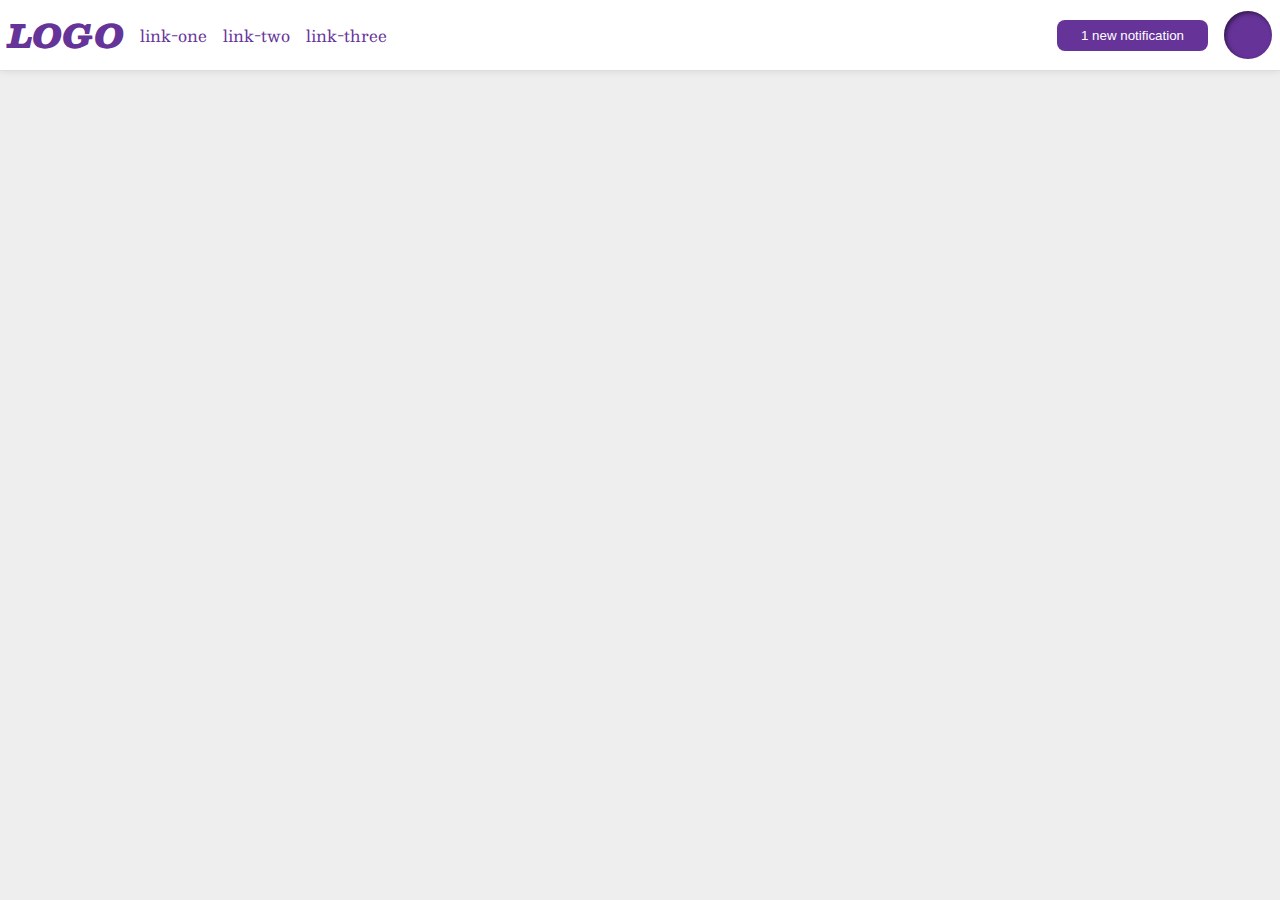
<file: flex/03-flex-header-2/index.html>
<!DOCTYPE html>
<html lang="en">
  <head>
    <meta charset="UTF-8">
    <meta http-equiv="X-UA-Compatible" content="IE=edge">
    <meta name="viewport" content="width=device-width, initial-scale=1.0">
    <title>Flex Header 2</title>
    <link rel="stylesheet" href="style.css">
  </head>
  <body>
    <div class="header">
      <div class="left">
        <div class="logo">
          LOGO
        </div>
        <ul class="links">
          <li><a href="google.com">link-one</a></li>
          <li><a href="google.com">link-two</a></li>
          <li><a href="google.com">link-three</a></li>
        </ul>
      </div>
      <div class="right">
        <button class="notifications">
          1 new notification
        </button>
        <div class="profile-image"></div>
      </div>

      
    </div>
  </body>
</html>
</file>
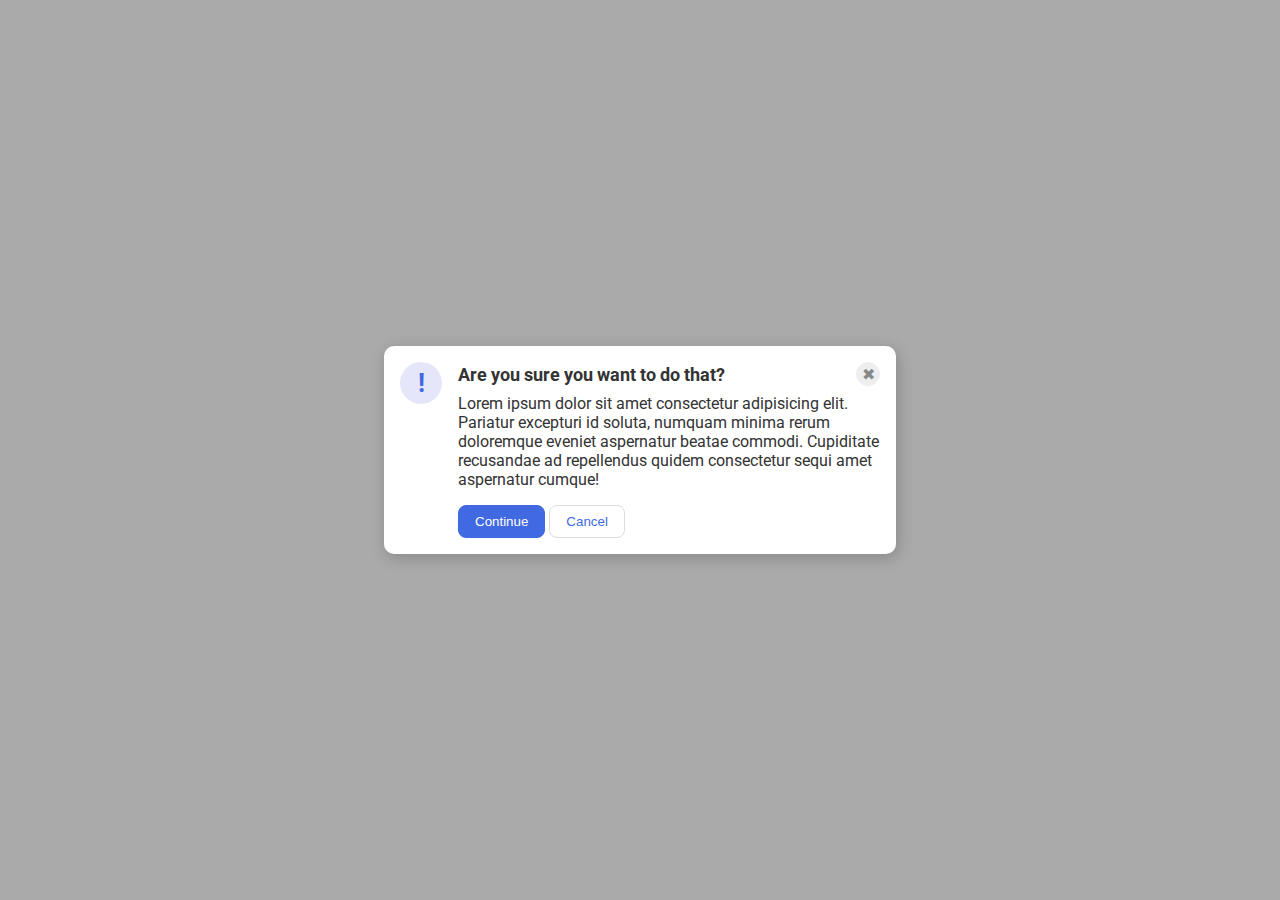
<file: flex/05-flex-modal/index.html>
<!DOCTYPE html>
<html lang="en">
  <head>
    <meta charset="UTF-8">
    <meta http-equiv="X-UA-Compatible" content="IE=edge">
    <meta name="viewport" content="width=device-width, initial-scale=1.0">
    <link rel="stylesheet" href="style.css">
    <title>Modal</title>
  </head>
  <body>
    <div class="modal">
      <div class="icon">!</div>
      <div class="container">
          <div class="header">Are you sure you want to do that?
            <button class="close-button">✖</button>
          </div>
          <div class="text">Lorem ipsum dolor sit amet consectetur adipisicing elit. Pariatur excepturi id soluta, numquam minima rerum doloremque eveniet aspernatur beatae commodi. Cupiditate recusandae ad repellendus quidem consectetur sequi amet aspernatur cumque!</div>
          <button class="continue">Continue</button>
          <button class="cancel">Cancel</button>
      </div>
    </div>
  </body>
</html>
</file>
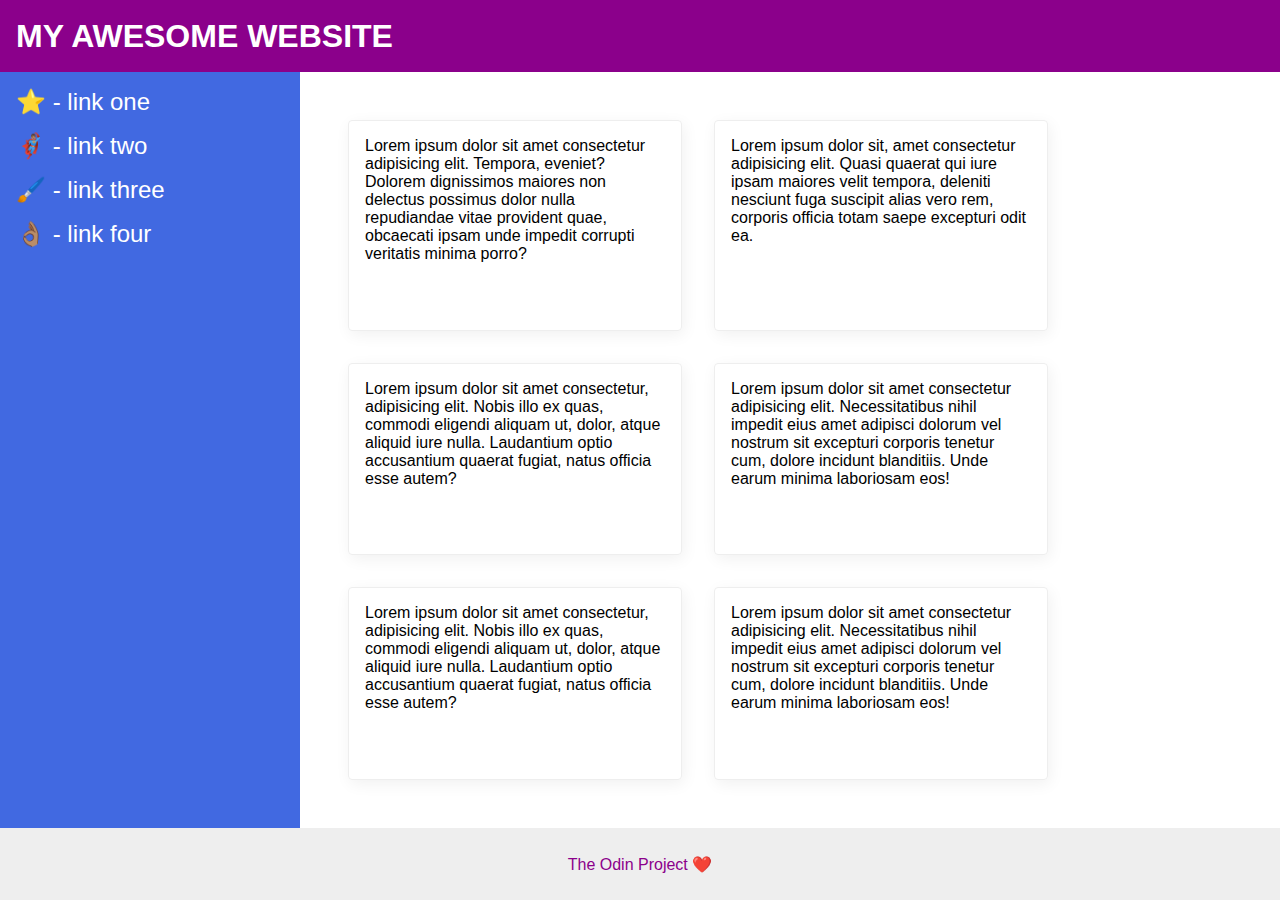
<file: flex/07-flex-layout-2/index.html>
<!DOCTYPE html>
<html lang="en">
  <head>
    <meta charset="UTF-8">
    <meta http-equiv="X-UA-Compatible" content="IE=edge">
    <meta name="viewport" content="width=device-width, initial-scale=1.0">
    <title>The Holy Grail</title>
    <link rel="stylesheet" href="style.css">
  </head>
  <body>
    <div class="header">
      MY AWESOME WEBSITE
    </div>
    
    <div class="body">
      <div class="sidebar">
        <ul>
          <li><a href="#">⭐ - link one</a></li>
          <li><a href="#">🦸🏽‍♂️ - link two</a></li>
          <li><a href="#">🖌️ - link three</a></li>
          <li><a href="#">👌🏽 - link four</a></li>
        </ul>
      </div>
      <div class="container">
        <div class="card">Lorem ipsum dolor sit amet consectetur adipisicing elit. Tempora, eveniet? Dolorem dignissimos maiores non delectus possimus dolor nulla repudiandae vitae provident quae, obcaecati ipsam unde impedit corrupti veritatis minima porro?</div>
        <div class="card">Lorem ipsum dolor sit, amet consectetur adipisicing elit. Quasi quaerat qui iure ipsam maiores velit tempora, deleniti nesciunt fuga suscipit alias vero rem, corporis officia totam saepe excepturi odit ea.</div>
        <div class="card">Lorem ipsum dolor sit amet consectetur, adipisicing elit. Nobis illo ex quas, commodi eligendi aliquam ut, dolor, atque aliquid iure nulla. Laudantium optio accusantium quaerat fugiat, natus officia esse autem?</div>
        <div class="card">Lorem ipsum dolor sit amet consectetur adipisicing elit. Necessitatibus nihil impedit eius amet adipisci dolorum vel nostrum sit excepturi corporis tenetur cum, dolore incidunt blanditiis. Unde earum minima laboriosam eos!</div>
        <div class="card">Lorem ipsum dolor sit amet consectetur, adipisicing elit. Nobis illo ex quas, commodi eligendi aliquam ut, dolor, atque aliquid iure nulla. Laudantium optio accusantium quaerat fugiat, natus officia esse autem?</div>
        <div class="card">Lorem ipsum dolor sit amet consectetur adipisicing elit. Necessitatibus nihil impedit eius amet adipisci dolorum vel nostrum sit excepturi corporis tenetur cum, dolore incidunt blanditiis. Unde earum minima laboriosam eos!</div>
      </div>
    </div>



    
    <div class="footer">
      The Odin Project ❤️
    </div>
  </body>
</html>
</file>
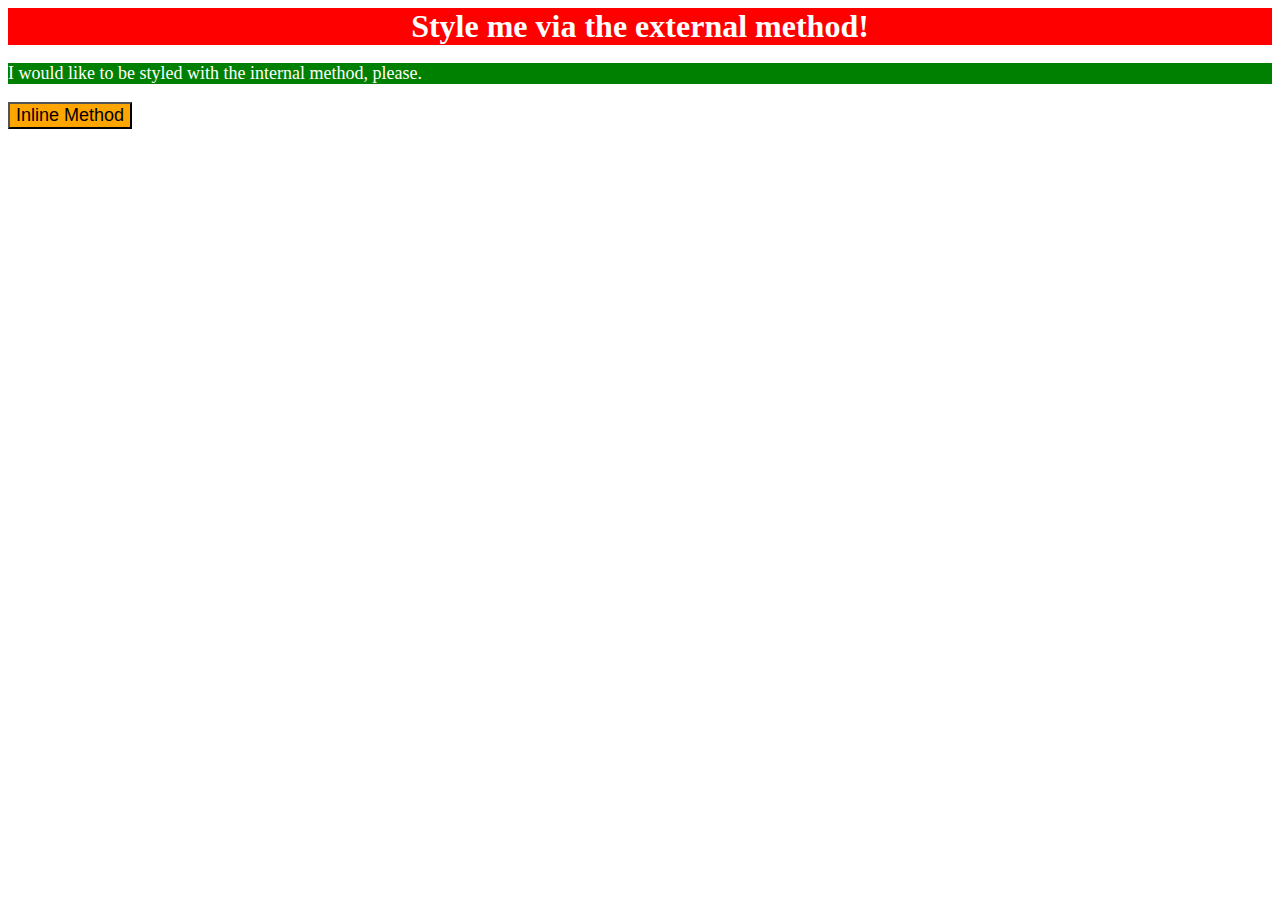
<file: foundations/01-css-methods/index.html>
<!DOCTYPE html>
<html lang="en">
  <head>
    <meta charset="UTF-8">
    <meta http-equiv="X-UA-Compatible" content="IE=edge">
    <meta name="viewport" content="width=device-width, initial-scale=1.0">
    <title>Methods for Adding CSS</title>
    <link rel="stylesheet" href="styles.css">

    <style>
      p {
        background-color: green;
        color: white;
        font-size: 18px;
      }
    </style>
  </head>
  <body>
    <div>Style me via the external method!</div>
    <p>I would like to be styled with the internal method, please.</p>
    <button style="background-color: orange; font-size: 18px;">Inline Method</button>
  </body>
</html>
</file>
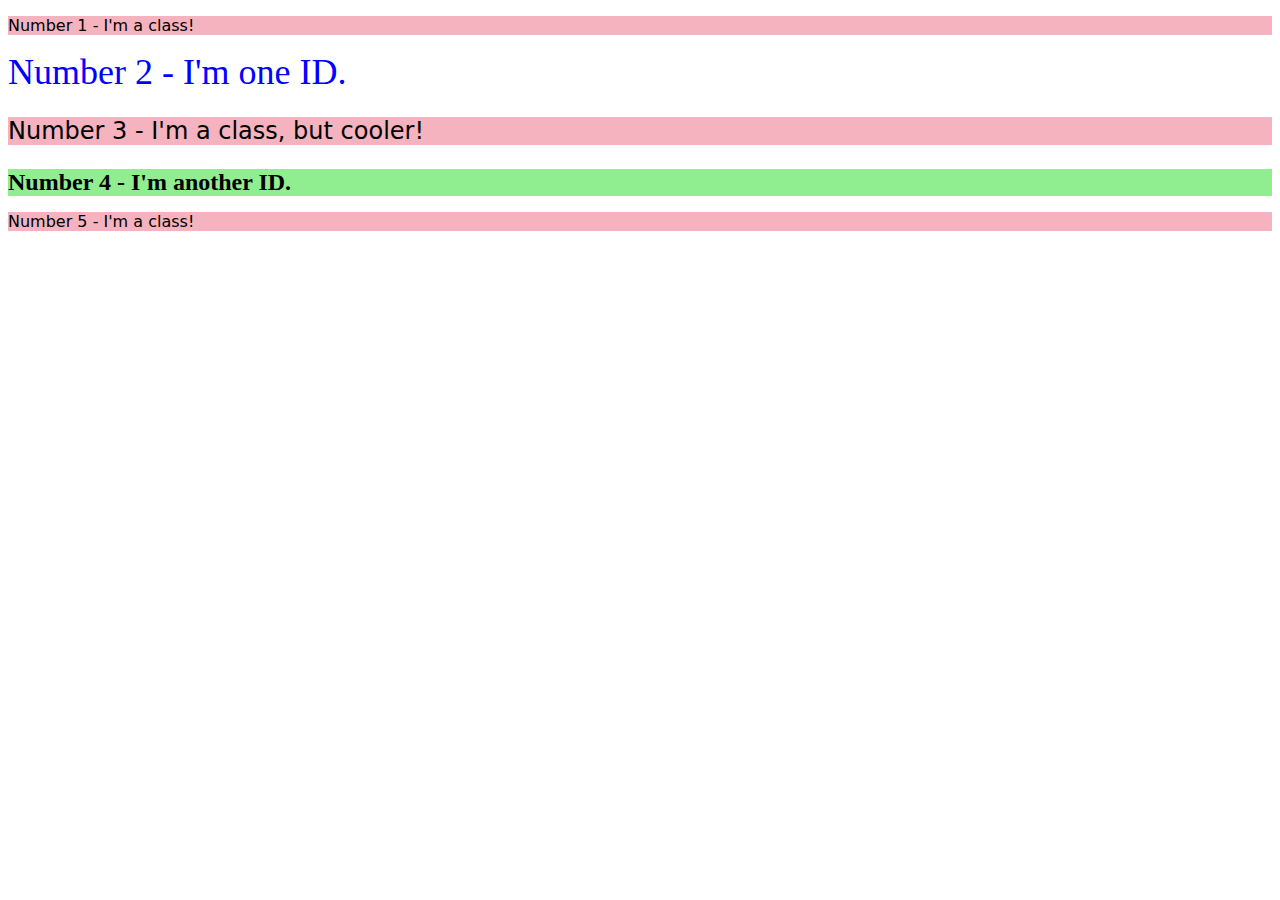
<file: foundations/02-class-id-selectors/index.html>
<!DOCTYPE html>
<html lang="en">
  <head>
    <meta charset="UTF-8">
    <meta http-equiv="X-UA-Compatible" content="IE=edge">
    <meta name="viewport" content="width=device-width, initial-scale=1.0">
    <title>Class and ID Selectors</title>
    <link rel="stylesheet" href="style.css">
  </head>
  <body>
    <p class="odd">Number 1 - I'm a class!</p>
    <div id="two">Number 2 - I'm one ID.</div>
    <p class="odd third">Number 3 - I'm a class, but cooler!</p>
    <div id="four">Number 4 - I'm another ID.</div>
    <p class="odd">Number 5 - I'm a class!</p>
  </body>
</html>
</file>
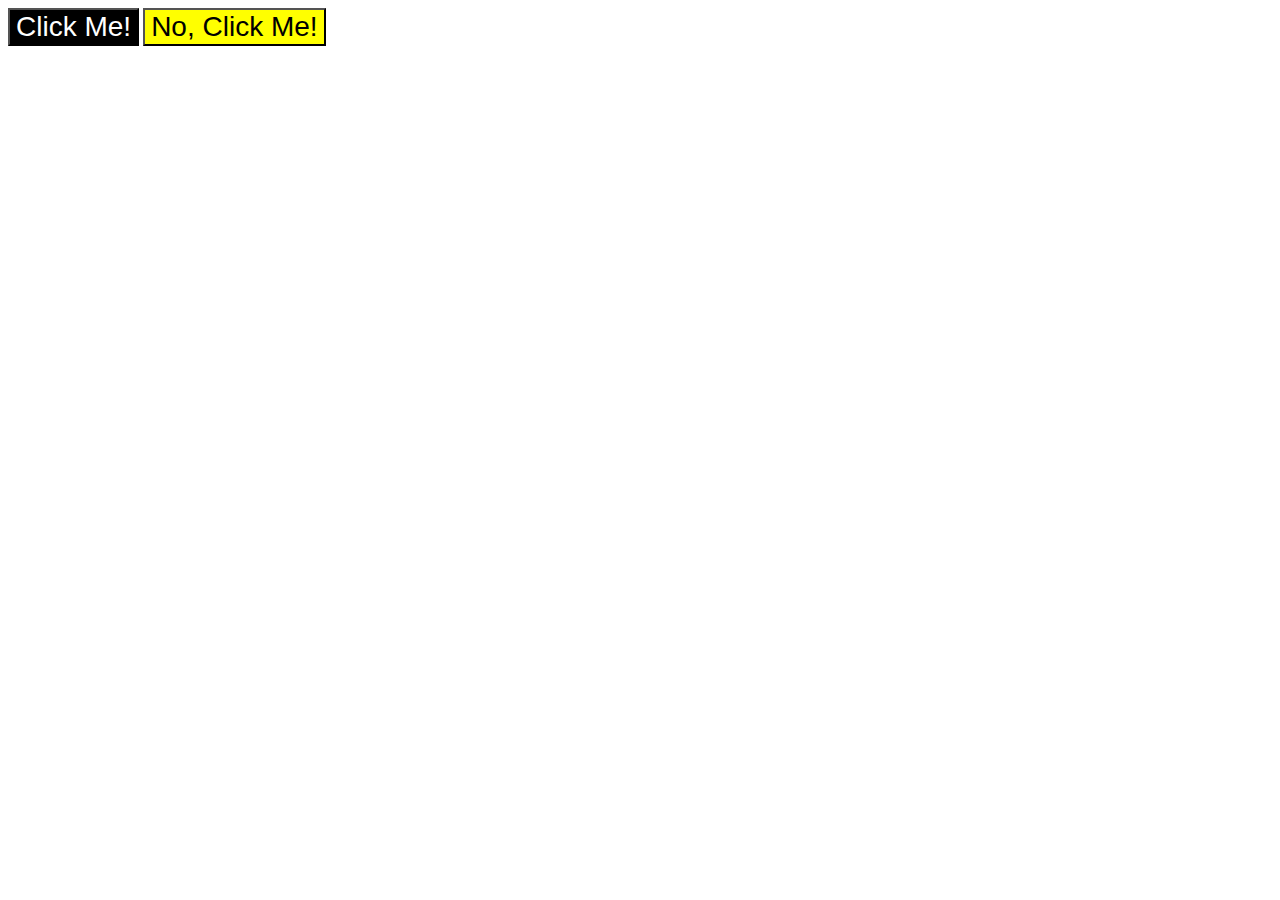
<file: foundations/03-grouping-selectors/index.html>
<!DOCTYPE html>
<html lang="en">
  <head>
    <meta charset="UTF-8">
    <meta http-equiv="X-UA-Compatible" content="IE=edge">
    <meta name="viewport" content="width=device-width, initial-scale=1.0">
    <title>Grouping Selectors</title>
    <link rel="stylesheet" href="style.css">
  </head>
  <body>
    <button class="first">Click Me!</button>
    <button class="second">No, Click Me!</button>
  </body>
</html>
</file>
<file: flex/03-flex-header-2/style.css>
/* this is some magical font-importing.  
you'll learn about it later. */
@import url('https://fonts.googleapis.com/css2?family=Besley:ital,wght@0,400;1,900&display=swap');

body {
  margin: 0;
  background: #eee;
  font-family: Besley, serif;
}

.header {
  background: white;
  border-bottom: 1px solid #ddd;
  box-shadow: 0 0 8px rgba(0,0,0,.1);
  display: flex;
  padding: 8px;
  justify-content: space-between;
  align-items: center;
}

.profile-image {
  background: rebeccapurple;
  box-shadow: inset 2px 2px 4px rgba(0,0,0,.5);
  border-radius: 50%;
  width: 48px;
  height: 48px;
}

.logo {
  color: rebeccapurple;
  font-size: 32px;
  font-weight: 900;
  font-style: italic;
}

button {
  border: none;
  border-radius: 8px;
  background: rebeccapurple;
  color: white;
  padding: 8px 24px;
}

a {
  /* this removes the line under our links */
  text-decoration: none;
  color: rebeccapurple;
}

ul {
  list-style-type: none;
  display: flex;
  align-items: center;
  margin: 0;
  padding: 0;
  gap: 16px;
  justify-content: flex-start;
}

.left, .right {
  display: flex;
  align-items: center;
  gap: 16px;
}
</file>
<file: flex/05-flex-modal/style.css>
@import url('https://fonts.googleapis.com/css2?family=Roboto:wght@400;700&display=swap');

html, body {
  height: 100%;
}

body {
  font-family: Roboto, sans-serif;
  margin: 0;
  background: #aaa;
  color: #333;
  /* I'll give you this one for free lol */
  display: flex;
  align-items: center;
  justify-content: center;
}

.modal {
  background: white;
  width: 480px;
  border-radius: 10px;
  box-shadow: 2px 4px 16px rgba(0,0,0,.2);
  /* added */
  display: flex;
  gap: 16px;
  padding: 16px;
}

.icon {
  color: royalblue;
  font-size: 26px;
  font-weight: 700;
  background: lavender;
  width: 42px;
  height: 42px;
  border-radius: 50%;
  display: flex;
  align-items: center;
  justify-content: center;
  /* added */
  flex-shrink: 0;
}


.header {
  display: flex;
  align-items: center;
  justify-content: space-between;
  font-size: 18px;
  font-weight: 700;
  margin-bottom: 8px;
}

.text {
  margin-bottom: 16px;
}

.close-button {
  background: #eee;
  border-radius: 50%;
  color: #888;
  font-weight: 400;
  font-size: 16px;
  height: 24px;
  width: 24px;
  border: 1px solid #eee;
  padding: 0;
  display: flex;
  align-items: center;
  justify-content: center;
}

button {
  cursor: pointer;
  padding: 8px 16px;
  border-radius: 8px;
}

button.continue {
  background: royalblue;
  border: 1px solid royalblue;
  color: white;
}

button.cancel {
  background: white;
  border: 1px solid #ddd;
  color: royalblue;
}
</file>
<file: flex/07-flex-layout-2/style.css>
body {
  font-family: -apple-system, BlinkMacSystemFont, 'Segoe UI', Roboto, Oxygen, Ubuntu, Cantarell, 'Open Sans', 'Helvetica Neue', sans-serif;
  margin: 0;
  min-height: 100vh;
}

.header {
  height: 72px;
  background: darkmagenta;
  color: white;
}

.footer {
  height: 72px;
  background: #eee;
  color: darkmagenta;
}

.sidebar {
  width: 300px;
  background: royalblue;
  box-sizing: border-box;
}

.card {
  border: 1px solid #eee;
  box-shadow: 2px 4px 16px rgba(0,0,0,.06);
  border-radius: 4px;
}


body {
  display: flex;
  flex-direction: column;
}

.header {
  display: flex;
  align-items: center;
  font-weight: 900;
  font-size: 32px;
  padding: 0 16px;
}


.footer {
  display: flex;
  justify-content: center;
  align-items: center;
}


a {

  text-decoration: none;
  color: white;
  font-size: 24px;
}

.body {
  display: flex;
  flex: 1;
}

.sidebar {
  padding: 16px;
  flex-shrink: 0;
}

ul {
  list-style-type: none;
  padding: 0;
  margin: 0;
}

li {
  margin-bottom: 16px;
}

.container {
  display: flex;
  padding: 32px;
  flex-wrap: wrap;
}

.card {
  padding: 16px;
  margin: 16px;
  width: 300px;
}
</file>
<file: foundations/01-css-methods/styles.css>
div {
    background-color: red;
    color: white;
    font-size: 32px;
    text-align: center;
    font-weight: bold;
}
</file>
<file: foundations/02-class-id-selectors/style.css>
.odd {
    background-color: rgb(244, 179, 190);
    font-family: Verdana, 'DejaVu Sans', sans-serif;
}

#two {
    color: #0000ff;
    font-size: 36px;
}
.third {
    font-size: 24px;
}

#four {
    background-color: #90ee90;
    font-size: 24px;
    font-weight: bold;
}
</file>
<file: foundations/03-grouping-selectors/style.css>
.first,
.second {
    font-size: 28px;
    font-family: Helvetica, "Times New Roman", sans-serif;
}

.first {
    background-color: black;
    color: white;
}

.second {
    background-color: yellow;
}
</file>
